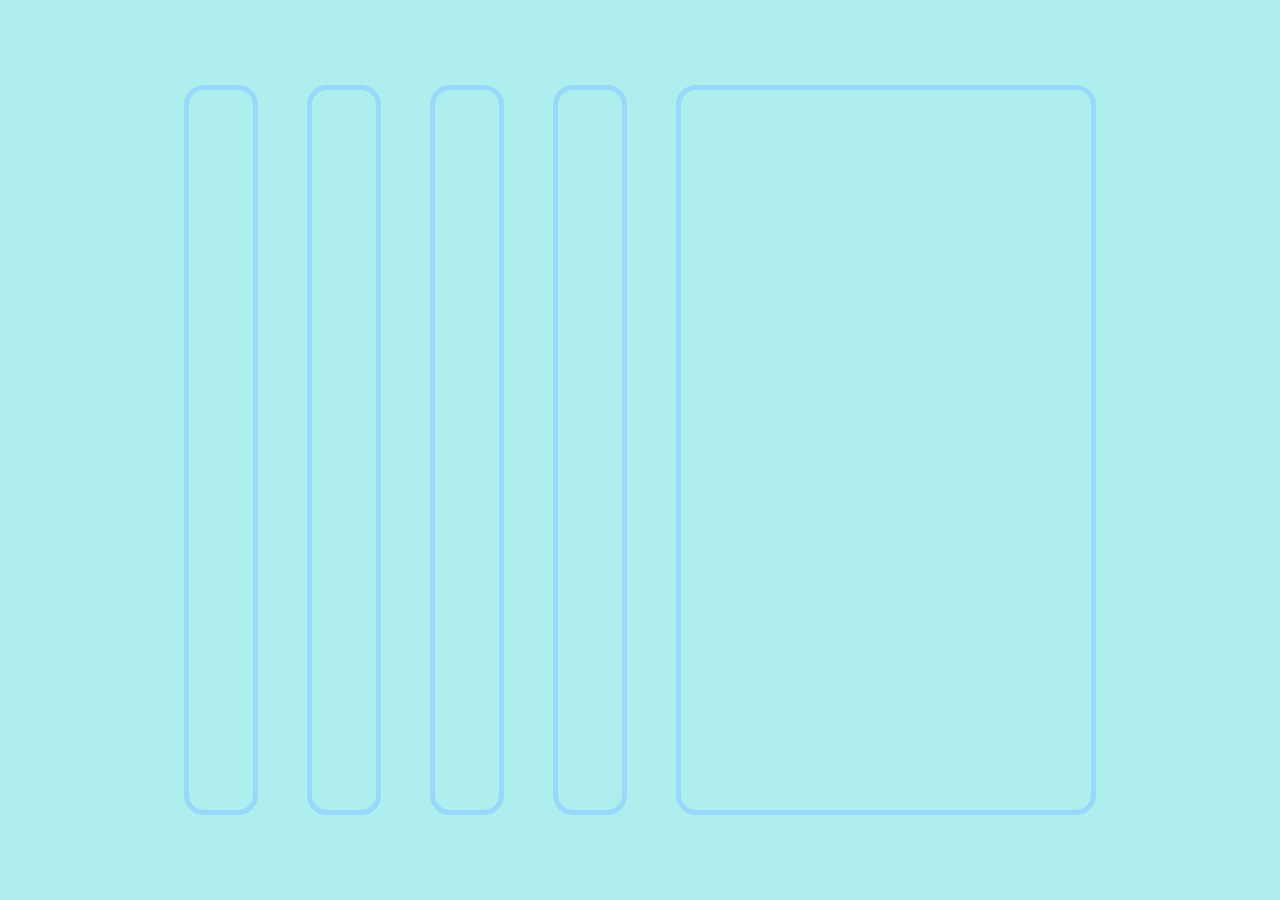
<file: 1 Expanding Cards/index.html>
<!DOCTYPE html>
<html lang="en">
<head>
    <meta charset="UTF-8">
    <meta http-equiv="X-UA-Compatible" content="IE=edge">
    <meta name="viewport" content="width=device-width, initial-scale=1.0">
    <link rel="stylesheet" href="styles.css">
    <title>Expanding Cards</title>
</head>
<body>
    <div id="container">
        <div class="card" id="frankenstrike" onclick="toggle('frankenstrike')" ></div>
        <div class="card" id="nanomech" onclick="toggle('nanomech')" ></div>
        <div class="card" id="fourarms" onclick="toggle('fourarms')" ></div>
        <div class="card" id="diamondhead" onclick="toggle('diamondhead')" ></div>
        <div class="card active" id="heatblast" onclick="toggle('heatblast')" ></div>
    </div>
</body>
<script src="index.js"></script>
</html>
</file>
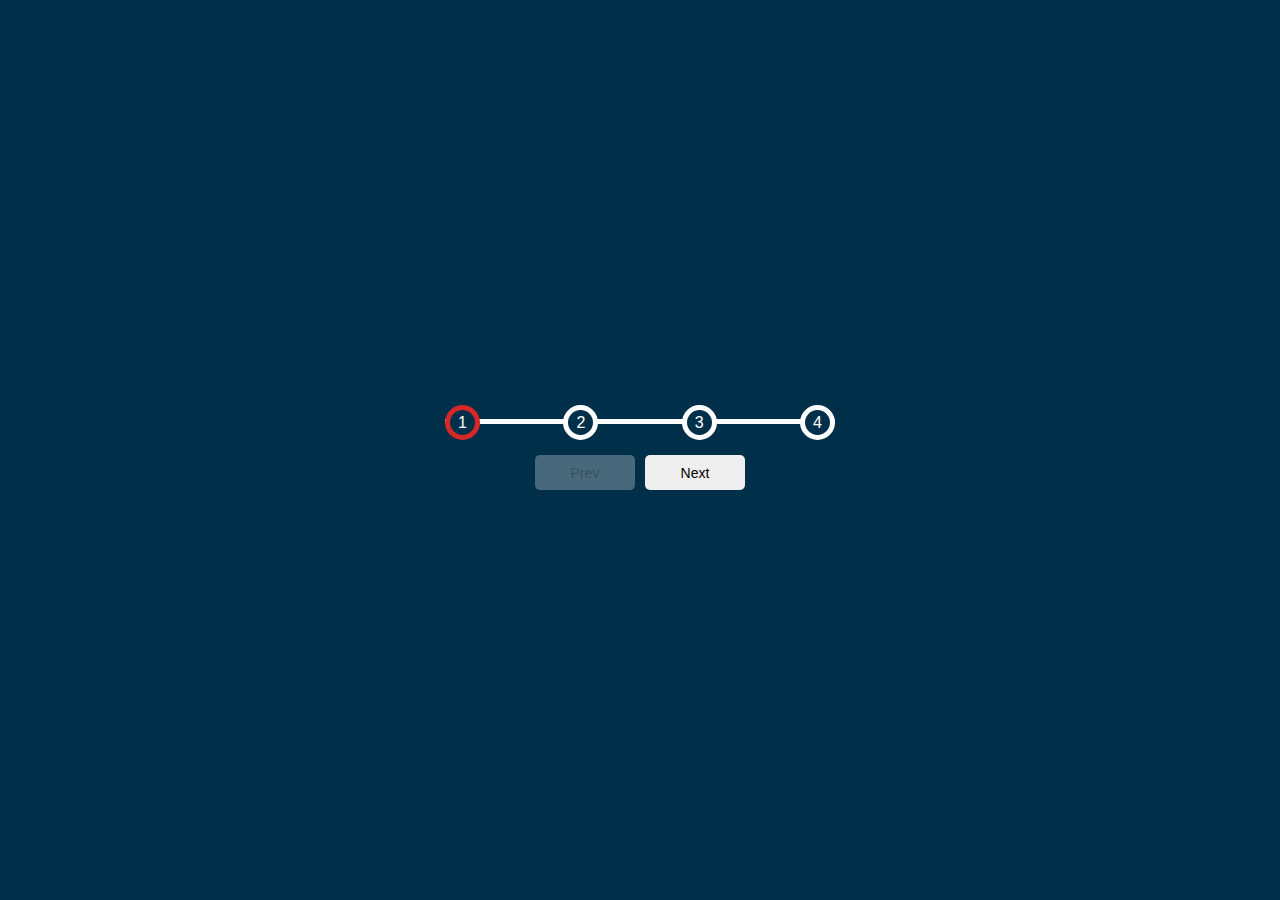
<file: 2 Progress Steps/index.html>
<!DOCTYPE html>
<html lang="en">
<head>
    <meta charset="UTF-8">
    <meta http-equiv="X-UA-Compatible" content="IE=edge">
    <meta name="viewport" content="width=device-width, initial-scale=1.0">
    <title>Progress Steps</title>
    <link rel="stylesheet" href="styles.css">
</head>
<body>
    <div class="container">
        <div class="progress-container">
            <div class="black-bar"></div>
            <div id="progress-bar"></div>
            <div class="circle active">1</div>
            <div class="circle" id="c2">2</div>
            <div class="circle" id="c3">3</div>
            <div class="circle" id="c4">4</div>
        </div>
        <div class="btns">
            <button class="btn" id="prev" onclick="prev()">Prev</button>


            <button class="btn" id="next" onclick="next()">Next</button>
        </div>
    </div>
    <script src="index.js"></script>
</body>
</html>
</file>
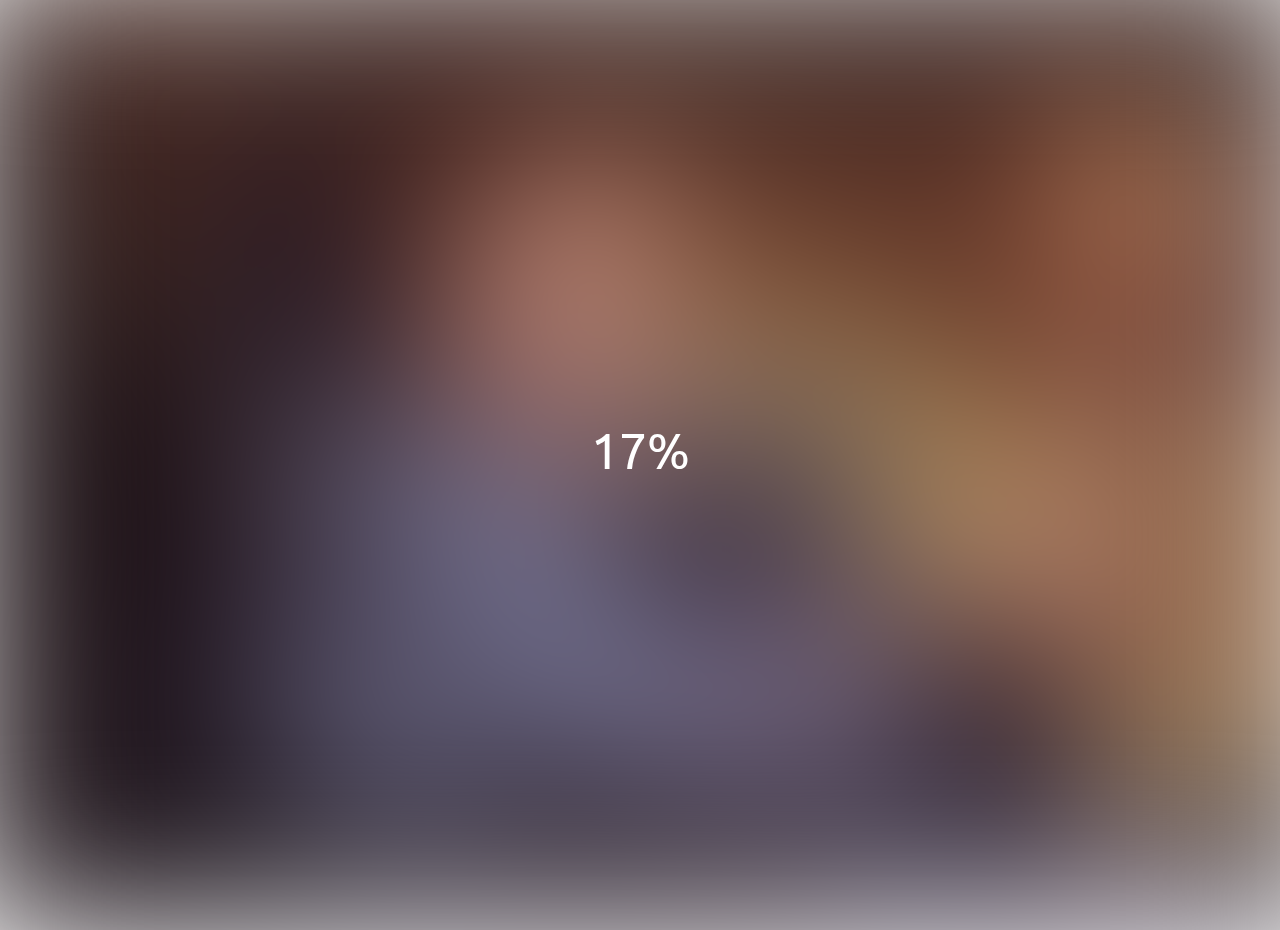
<file: 5 Blurry Loading/index.html>
<!DOCTYPE html>
<html lang="en">
<head>
    <meta charset="UTF-8">
    <meta http-equiv="X-UA-Compatible" content="IE=edge">
    <meta name="viewport" content="width=device-width, initial-scale=1.0">
    <title>Blurry Loading</title>
    <link rel="stylesheet" href="styles.css">
</head>
<body>
    <section class="bg" style="filter: blur(0px);"></section>
    <div class="loading-text">100%</div>    

    <script src="index.js"></script>
</body>
</html>
</file>
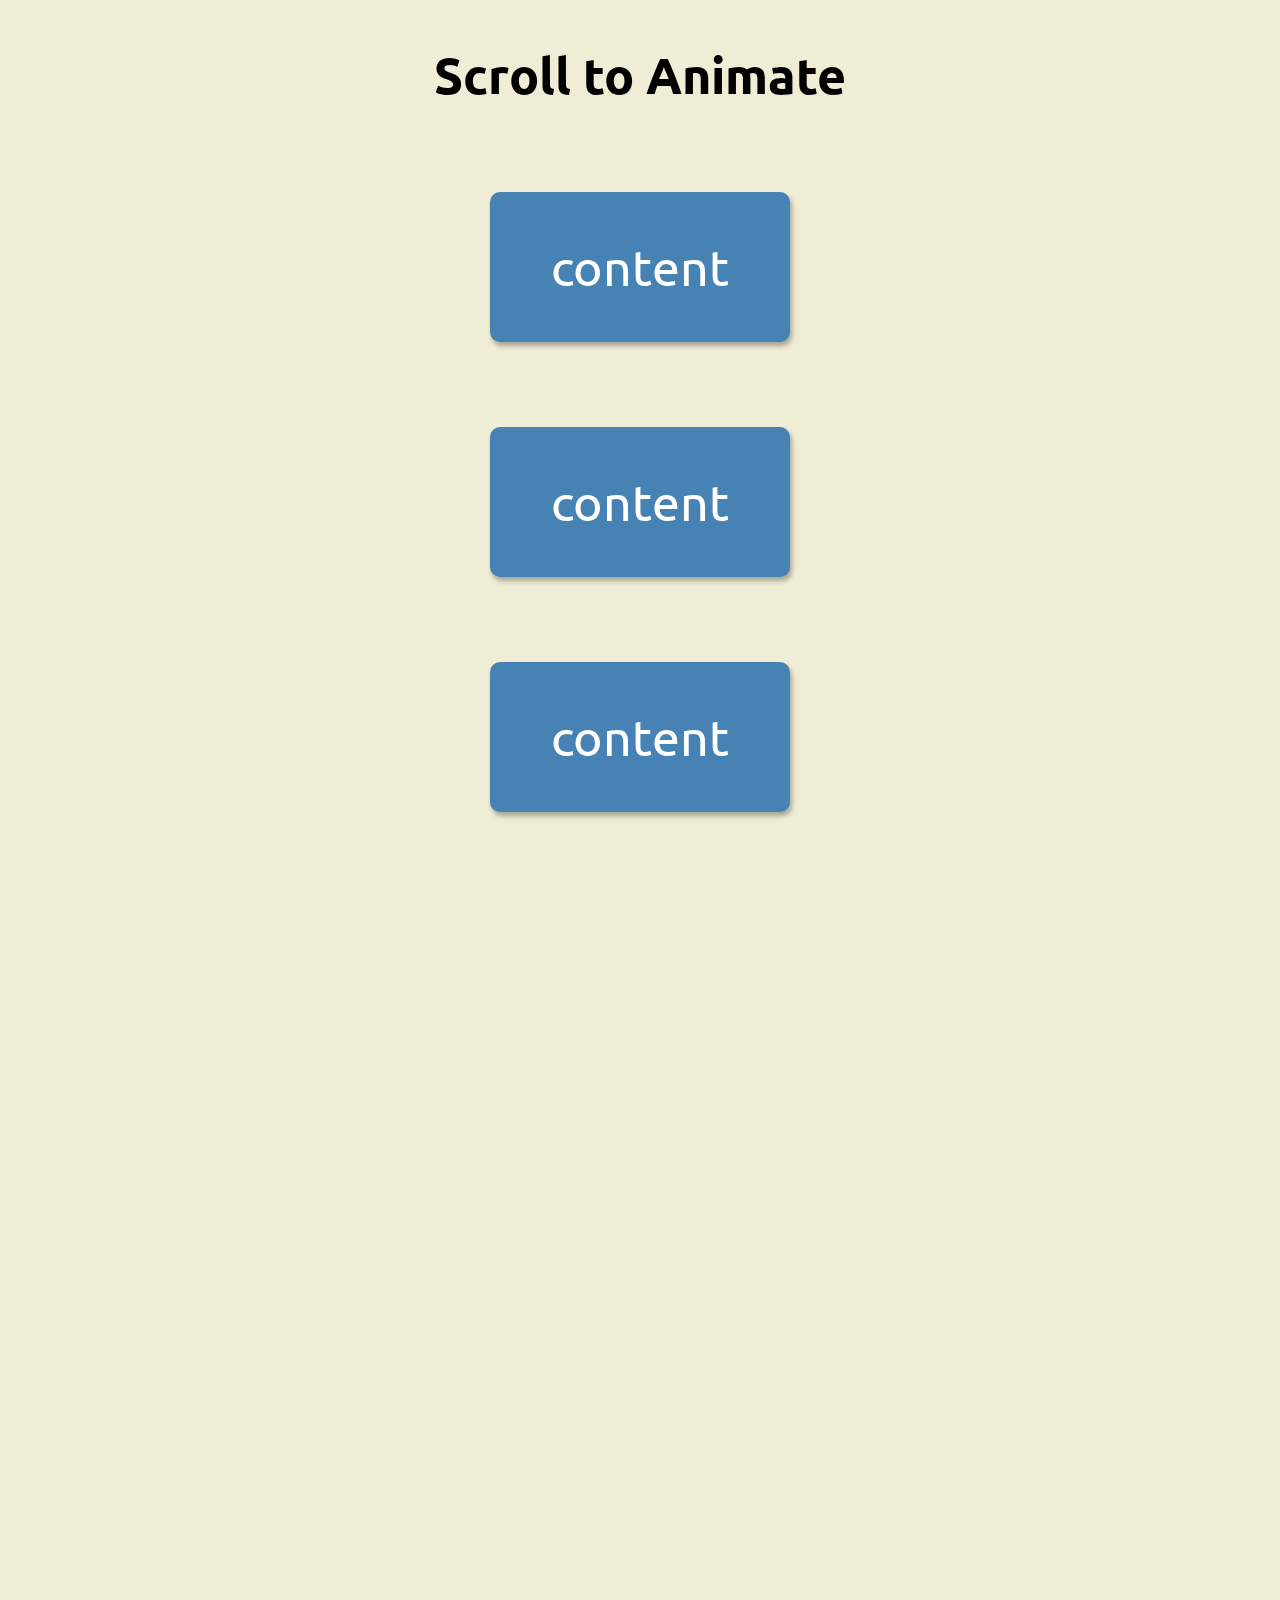
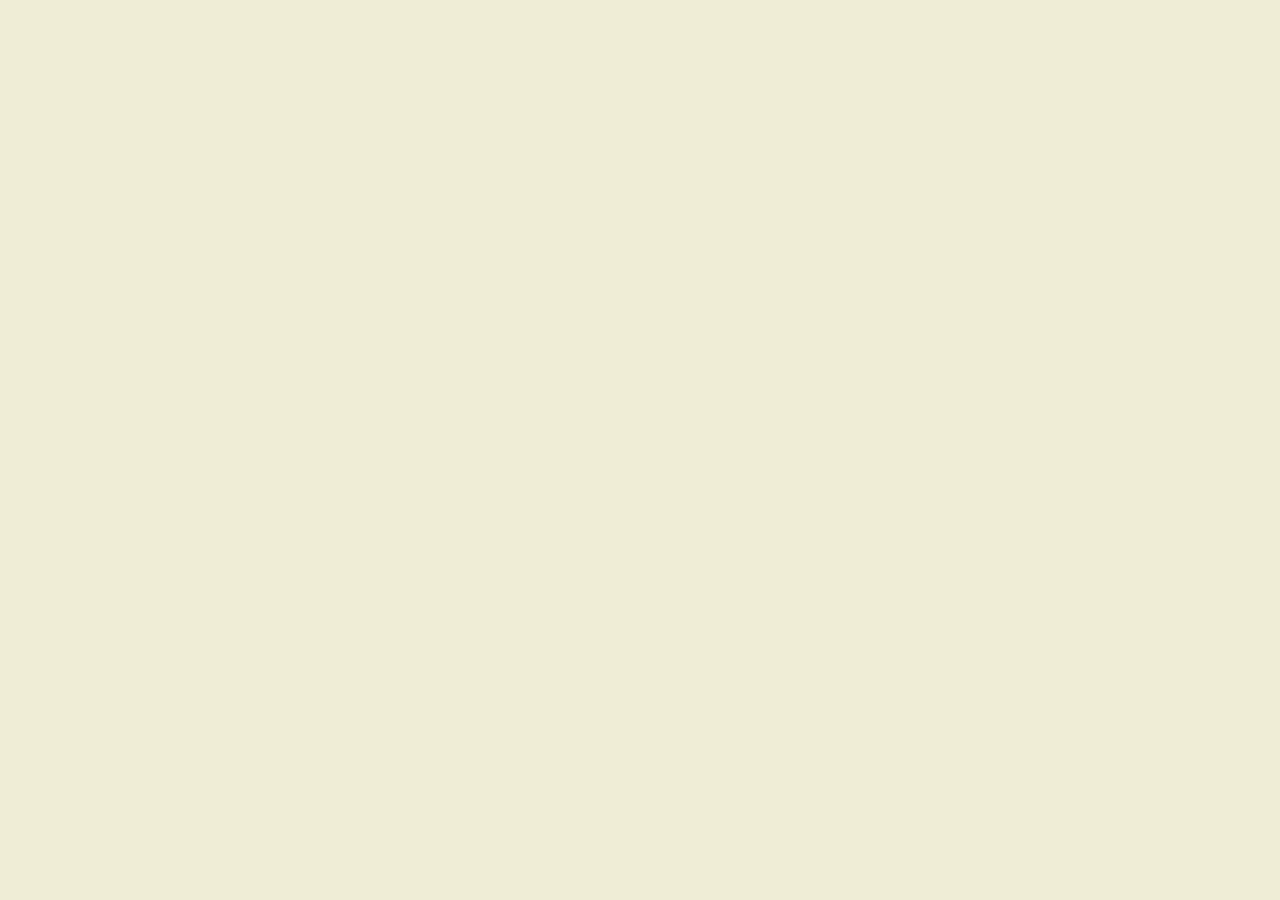
<file: 6 Scroll Animation/index.html>
<!DOCTYPE html>
<html lang="en">
<head>
    <meta charset="UTF-8">
    <meta http-equiv="X-UA-Compatible" content="IE=edge">
    <meta name="viewport" content="width=device-width, initial-scale=1.0">
    <title>Scroll Animation</title>
    <link rel="stylesheet" href="styles.css">
</head>
<body>
    
    <h1>Scroll to Animate</h1>
    <div class="card left">content</div>
    <div class="card right">content</div>
    <div class="card left">content</div>
    <div class="card right">content</div>
    <div class="card left">content</div>
    <div class="card right">content</div>
    <div class="card left">content</div>
    <div class="card right">content</div>
    <div class="card left">content</div>
    <div class="card right">content</div>


    <script src="index.js"></script>
</body>
</html>
</file>
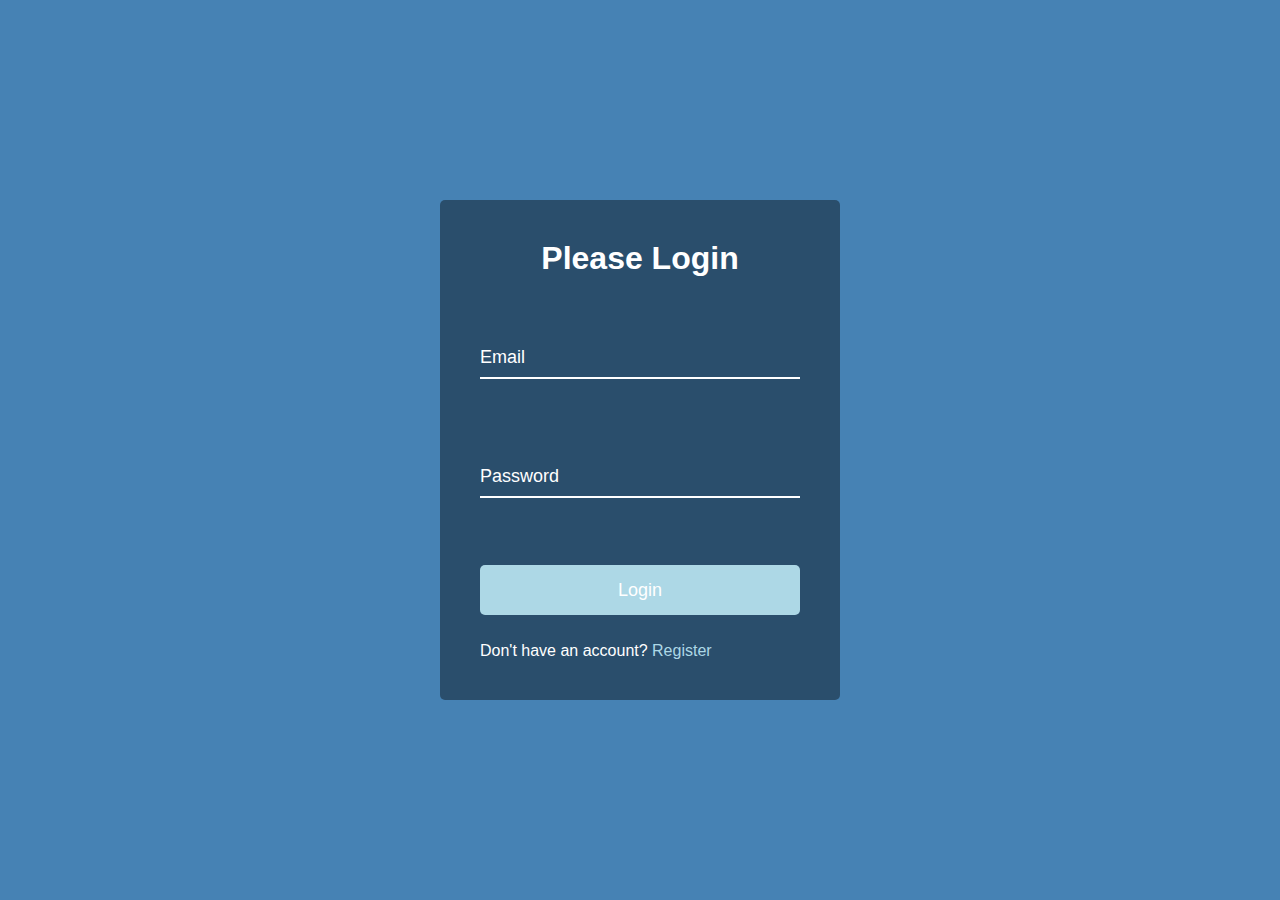
<file: 8 Form Input Wave/index.html>
<!DOCTYPE html>
<html lang="en">
<head>
    <meta charset="UTF-8">
    <meta http-equiv="X-UA-Compatible" content="IE=edge">
    <meta name="viewport" content="width=device-width, initial-scale=1.0">
    <link rel="stylesheet" href="styles.css">
    <title>Form Input Wave</title>
</head>
<body>

    <div class="container">
        <h1>Please Login</h1>

        <form>
            <div class="input">
                <input type="email" name="email" id="mail" required>
                <label for="mail">
                    Email
                </label>
            </div>
            <div class="input">
                <input type="password" name="pass" id="pass" required>
                <Label for="pass">
                    Password
                </Label>
            </div>

            <button>Login</button>

            <p>Don't have an account? <a href="#">Register</a></p>
        </form>
    </div>


    <script src="index.js"></script>
</body>
</html>
</file>
<file: 1 Expanding Cards/styles.css>
*{
    padding: 0px;
    margin: 0px;
}

body{
    width: 100vw;
    height: 100vh;
    background-color: paleturquoise;
    display: flex;
    justify-content: center;
    align-items: center;

}

#container{
    display: flex;
    width: 75vw;
    /* justify-content: center; */
    justify-content: space-around;
    
}

.card{
    width: 5vw;
    height: 80vh;
    background-position-x: center;
    background-size: cover;
    border-radius: 20px;
    transition: ease-in-out 0.5s;
    border: solid rgb(152, 216, 251) 5px;
    cursor: pointer;
}


.active{
    background-position: center;
    background-size: cover;
    border-radius: 20px;
    width: 32vw;

}


#frankenstrike{
    background-image: url("https://images-wixmp-ed30a86b8c4ca887773594c2.wixmp.com/f/04fd096e-205c-4c04-bdde-7ce9bc718319/ddxn2yc-a1bddf13-ba43-4d6b-8e96-e2aa54ce8ab8.png?token=eyJ0eXAiOiJKV1QiLCJhbGciOiJIUzI1NiJ9.[base64].bE51AeIWoQwN3L9EPv5xHOQAksdFYZ68n39aKhmbHns");
}

#nanomech{
    background-image: url("https://images-wixmp-ed30a86b8c4ca887773594c2.wixmp.com/f/04fd096e-205c-4c04-bdde-7ce9bc718319/de4iwno-f5cca0e2-b632-4163-8e3c-c38c9142cec6.png?token=eyJ0eXAiOiJKV1QiLCJhbGciOiJIUzI1NiJ9.[base64].IYT5NaaSMCNf6ypoDEZNtwW61tFnpcW5xW8zkdIeTv0");
}

#fourarms{
    background-image: url("https://images-wixmp-ed30a86b8c4ca887773594c2.wixmp.com/f/04fd096e-205c-4c04-bdde-7ce9bc718319/delkfgb-e7eee02c-9bcf-44df-9108-26a28b1eca9b.png?token=eyJ0eXAiOiJKV1QiLCJhbGciOiJIUzI1NiJ9.[base64].Oa63wtLPICpTiP9NU9caQRGRJv1m6GVO4Wjew4ZdxqA");
}

#diamondhead{
    background-image: url("https://images-wixmp-ed30a86b8c4ca887773594c2.wixmp.com/f/04fd096e-205c-4c04-bdde-7ce9bc718319/deldug6-d2552277-0d28-44e5-b9f8-01a6fda59565.png?token=eyJ0eXAiOiJKV1QiLCJhbGciOiJIUzI1NiJ9.[base64].ox2eokFb8dEb1TtZXgK-JoRQDU7wGTnrOkiDoBlyXKw");
}

#heatblast{
    background-image: url("https://images-wixmp-ed30a86b8c4ca887773594c2.wixmp.com/f/04fd096e-205c-4c04-bdde-7ce9bc718319/de3soc8-47c86a94-8b94-48e3-aa03-69db82d498d3.png?token=eyJ0eXAiOiJKV1QiLCJhbGciOiJIUzI1NiJ9.[base64].uctpM_z1HOitkZGPHby-tFD9YomFRMJYk1gJQQ1ZKwA");
}
</file>
<file: 2 Progress Steps/styles.css>
*{
    margin: 0px;
    padding: 0px;
}

body{
    width: 100vw;
    height: 100vh;
    display: flex;
    justify-content: center;
    align-items: center;
    background-color: #003049;
}

.progress-container{
    margin: 5px;
    display: flex;
    justify-content: space-between;
    position: relative;
}

.container{
    width: 400px;
    height: 100px;
    padding: 25px;
}

.circle{
    display: flex;
    z-index: 2;
    background-color: #003049;
    color: white;
    font-family: Arial, Helvetica, sans-serif;
    width: 25px;
    height: 25px;
    border-radius: 50%;
    text-align: center;
    justify-content: center;
    align-items: center;
    /* border: solid 5px black; */
    border: solid 5px white;
}

.active{
    border: solid 5px #d62828;
    transition: ease-in-out 0.3s;
}

.black-bar{
    box-sizing: border-box;
    width: 100%;
    height: 5px;
    position: absolute;
    background-color: white;
    top: 40%;
}

#progress-bar{
    box-sizing: border-box;
    width: 0;
    height: 5px;
    position: absolute;
    background-color: #d62828;
    top: 40%;
    transition: ease-in-out 0.3s;

}

button{
    width: 100px;
    height: 35px;
    border-radius: 5px;
    border: none;
    margin: 5px;
    padding: 10px 30px;
    font-size: 14px;
    cursor: pointer;
}

.btns{
    margin: 10px 0px;
    display: flex;
    justify-content: center;
    align-items: center;
}
</file>
<file: 5 Blurry Loading/styles.css>
@import url('https://fonts.googleapis.com/css?family=Ubuntu');

* {
  box-sizing: border-box;
}

body {
  font-family: 'Ubuntu', sans-serif;
  display: flex;
  align-items: center;
  justify-content: center;
  height: 100vh;
  overflow: hidden;
  margin: 0;
}

.bg {
  background-image: url('sypha.jpg');
  background-size: cover;
  position: absolute;
  top: -30px;
  left: -30px;
  width: calc(100vw + 60px);
  height: calc(100vh + 60px);
  z-index: -1;
  filter: blur(0px);
}

.loading-text {
  font-size: 50px;
  color: #fff;
}
</file>
<file: 6 Scroll Animation/styles.css>
@import url('https://fonts.googleapis.com/css?family=Ubuntu');

*{
    margin: 0;
    padding: 0;
    box-sizing: border-box;
    font-family: 'Ubuntu', sans-serif;
    font-size: 50px;
}

body{
    height: 2500px;
    display: flex;
    flex-direction: column;
    justify-content: space-around;
    align-items: center;
    background-color: #efedd6;
    overflow-x: hidden;
}

.card{
    display: flex;
    width: 300px;
    height: 150px;
    background-color: #4682b4;
    color: white;
    justify-content: center;
    align-items: center;
    transition: ease-in-out 0.3s;
    border-radius: 10px;
    box-shadow: 2px 4px 5px rgba(0, 0, 0, 0.3) ;
}

.left{
    transform: translateX(-400%);
}

.right{
    transform: translateX(400%);
}

.show{
    transform: translateX(0%);
}
</file>
<file: 8 Form Input Wave/styles.css>
*{
    margin: 0;
    padding: 0;
    box-sizing: border-box;
    font-family: Arial, Helvetica, sans-serif;
    color: white;
}

body{
    width: 100vw;
    height: 100vh;
    display: flex;
    justify-content: center;
    align-items: center;
    background-color: steelblue;
}

.container{
    background-color: rgba(0, 0, 0, 0.4);
    display: flex;
    flex-direction: column;
    width: 400px;
    height: 500px;
    border-radius: 5px;
    padding: 40px;
}

form{
    display: flex;
    flex-direction: column;
    margin-top: 50px;
    height: 100%;
    justify-content: space-between;
}

h1{
    text-align: center;
}

button{
    background-color: lightblue;
    width: 100%;
    height: 50px;
    font-size: 18px;
    border: none;
    border-radius: 5px;
}

a{
    text-decoration: none;
    color: lightblue;
}

.input{
    width: 100%;
    margin: 20px 0 40px;
    position: relative;
}

input{
    padding: 15px;
    width: 100%;
    height: 20px;
    background: transparent;
    border: none;
    border-bottom: solid white 2px;
}

label{
    position: absolute;
    top: 0;
    left: 0;
}

.input input:focus + label span, 
.input input:valid + label span{
	color: lightblue;
	transform: translateY(-150%);
}

.input label span{
	display: inline-block;
	font-size: 18px;
	transition: ease-out 0.1s;
}
</file>
